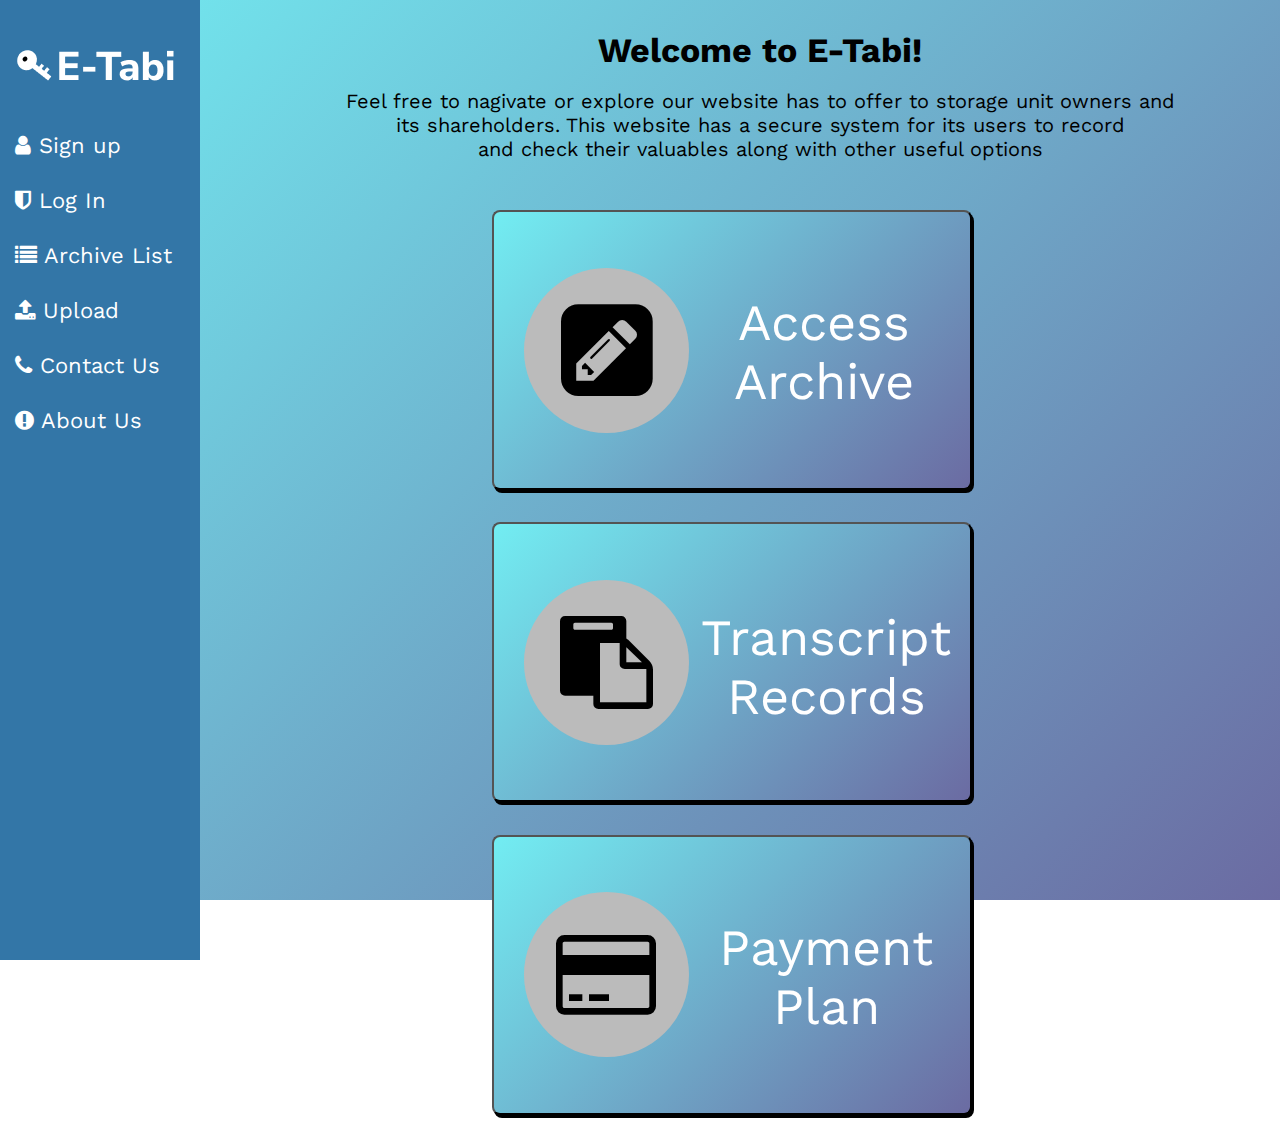
<file: html/index.html>
<!DOCTYPE html>
<html>

<head>
    <meta charset="utf-8">
    <title>Homepage</title>
    <link href="./style.css" rel="stylesheet">
    <link rel="stylesheet" href="https://cdnjs.cloudflare.com/ajax/libs/font-awesome/4.7.0/css/font-awesome.min.css">
</head>

<body>
    <div class="wrapper">
        <div class="background-container"></div>
        <div class="sidebar">
            <a href="index.html"><img src="./logo.png"></a>
            <ul>
                <li><a href="signup.html"><i class="fa fa-user"></i> Sign up</a></li>
                <li><a href="login.html"><i class="fa fa-shield"></i> Log In</a></li>
                <li><a href="archive.html"><i class="fa fa-list"></i> Archive List</a></li>
                <li><a href="upload.html"><i class="fa fa-upload"></i> Upload</a></li>
                <li><a href="contactus.html"><i class="fa fa-phone"></i> Contact Us</a></li>
                <li><a href="about.html"><i class="fa fa-exclamation-circle"></i> About Us</a></li>
            </ul>
        </div>
        <div class="content-area">
            <div class="description">
                <center><p style="font-size: 34px; font-weight: bold;">Welcome to E-Tabi!</p>
                <br>
                <p style="font-size: 20px;">
                    Feel free to nagivate or explore our website has to offer to storage unit owners and 
                <br>
                its shareholders. This website has a secure system for its users to record
                <br>
                and check their valuables along with other useful options</p>
                </center>
            </div>
            
            <br>

            <div class="dis-block">
                <button class="option-box">
                    <div class="option-logo">
                        <a href="#"><i class="fa fa-pencil-square" id="edit"></i></a>
                    </div>
                    <p>Access<br>Archive</p>
                </button>


                <button class="option-box">
                    <div class="option-logo">
                        <a href="#"><i class="fa fa-clipboard"></i></a>
                    </div>
                    <p id="transcript">Transcript<br>Records</p>
                </button>


                <button class="option-box">
                    <div class="option-logo">
                        <a href="#"><i class="fa fa-credit-card"></i></a>
                    </div>
                    <p id="payment">Payment<br>Plan</p>
                </button>
            </div>
            
            </div>
            
            </div>
        </div>
    </div>
</body>

</html>
</file>
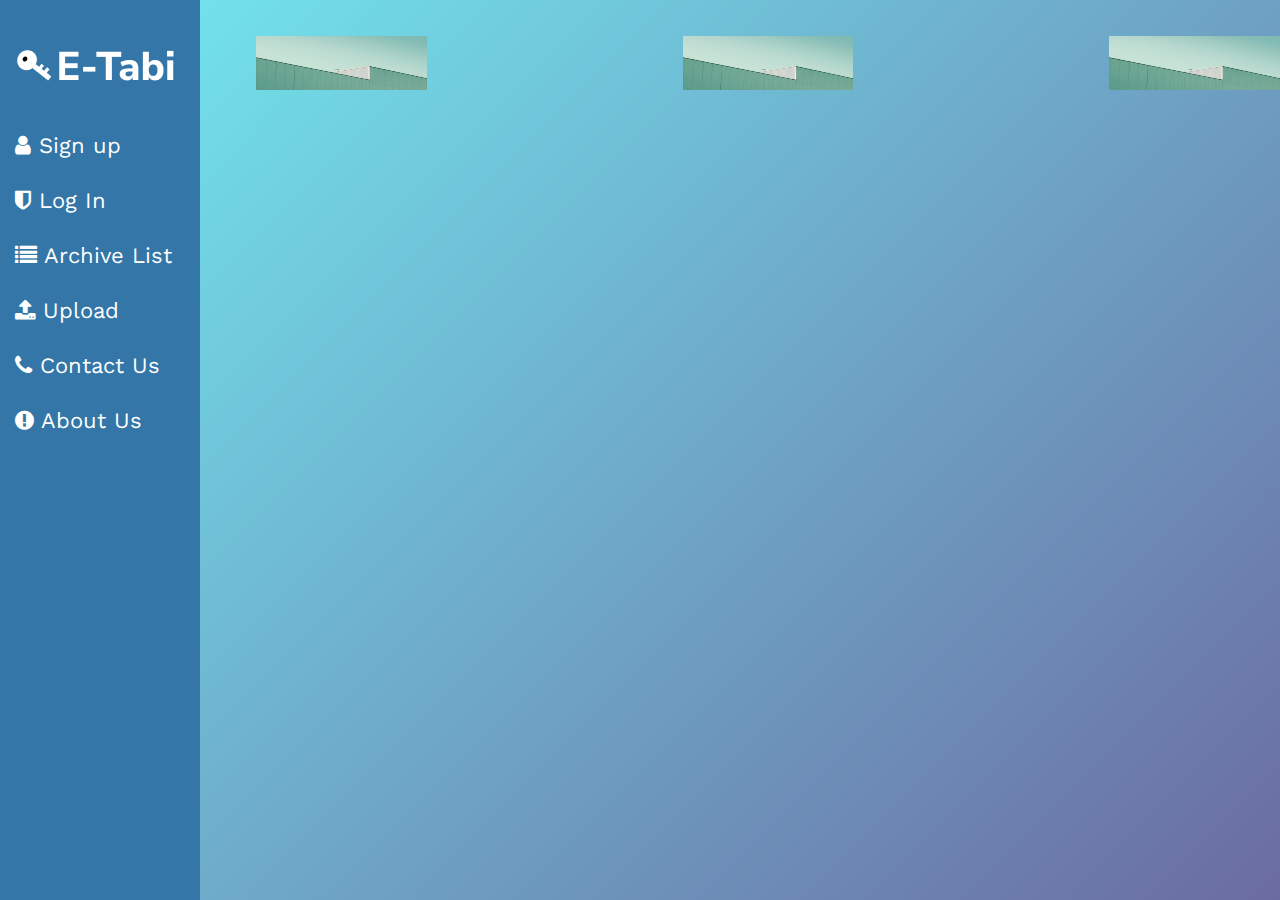
<file: html/archive.html>
<!DOCTYPE html>
<html>
    <head>
        <meta charset="utf-8">
        <title>Archive List</title>
        <link href="./style.css" rel="stylesheet">
        <link rel="stylesheet" href="https://cdnjs.cloudflare.com/ajax/libs/font-awesome/4.7.0/css/font-awesome.min.css">    </head>
    <body>
        <div class="wrapper">
            <div class="sidebar">
                <a href="index.html"><img src="./logo.png"></a>
                    <ul>
                        <li><a href="signup.html"><i class="fa fa-user"></i> Sign up</a></li>
                        <li><a href="login.html"><i class="fa fa-shield"></i> Log In</a></li>
                        <li><a href="archive.html"><i class="fa fa-list"></i> Archive List</a></li>
                        <li><a href="upload.html"><i class="fa fa-upload"></i> Upload</a></li>
                        <li><a href="contactus.html"><i class="fa fa-phone"></i> Contact Us</a></li>
                        <li><a href="about.html"><i class="fa fa-exclamation-circle"></i> About Us</a></li>
                    </ul>
            </div>
            <div class="image-container">
                    <img src="warehouse.jpg" class="image">
                    <div class="overlay">
                        <h1 class="item-num">Item #1</h1>
                        <h2 class="item-description">Lorem ipsum dolor sit amet, consectetur adipiscing elit. 
                            Curabitur condimentum lorem ut urna interdum faucibus.
                             Aenean accumsan quis justo at tempus. Vivamus consectetur euismod
                              diam et sagittis. Nunc eget mi tristique, convallis nisi at, pretium arcu. 
                        </h2>
                    </div>

            </div>

            <div class="image-container">
                <img src="warehouse.jpg" class="image">
                <div class="overlay">
                    <h1 class="item-num">Item #1</h1>
                    <h2 class="item-description">Lorem ipsum dolor sit amet, consectetur adipiscing elit. 
                        Curabitur condimentum lorem ut urna interdum faucibus.
                         Aenean accumsan quis justo at tempus. Vivamus consectetur euismod
                          diam et sagittis. Nunc eget mi tristique, convallis nisi at, pretium arcu. 
                    </h2>
                </div>
            </div>

            <div class="image-container">
                <img src="warehouse.jpg" class="image">
                <div class="overlay">
                    <h1 class="item-num">Item #1</h1>
                    <h2 class="item-description">Lorem ipsum dolor sit amet, consectetur adipiscing elit. 
                        Curabitur condimentum lorem ut urna interdum faucibus.
                         Aenean accumsan quis justo at tempus. Vivamus consectetur euismod
                          diam et sagittis. Nunc eget mi tristique, convallis nisi at, pretium arcu. 
                    </h2>
                </div>
             </div>
            <!-- 
            
                 
            <div class="image-container">
                     <img src="warehouse.jpg" class="image">
                    <div class="overlay">
                        <h1 class="item-num">Item #1</h1>
                        <h2 class="item-description">Lorem ipsum dolor sit amet, consectetur adipiscing elit. 
                            Curabitur condimentum lorem ut urna interdum faucibus.
                             Aenean accumsan quis justo at tempus. Vivamus consectetur euismod
                              diam et sagittis. Nunc eget mi tristique, convallis nisi at, pretium arcu. 
                        </h2>
                    </div>
            </div>
            <div class="image-container"></div>
                    <img src="warehouse.jpg" class="image">
                    <div class="overlay">
                        <h1 class="item-num">Item #1</h1>
                        <h2 class="item-description">Lorem ipsum dolor sit amet, consectetur adipiscing elit. 
                            Curabitur condimentum lorem ut urna interdum faucibus.
                             Aenean accumsan quis justo at tempus. Vivamus consectetur euismod
                              diam et sagittis. Nunc eget mi tristique, convallis nisi at, pretium arcu. 
                        </h2>
                    </div>
                
            </div>
             -->
        </div>
        
    </body>
</html>
</file>
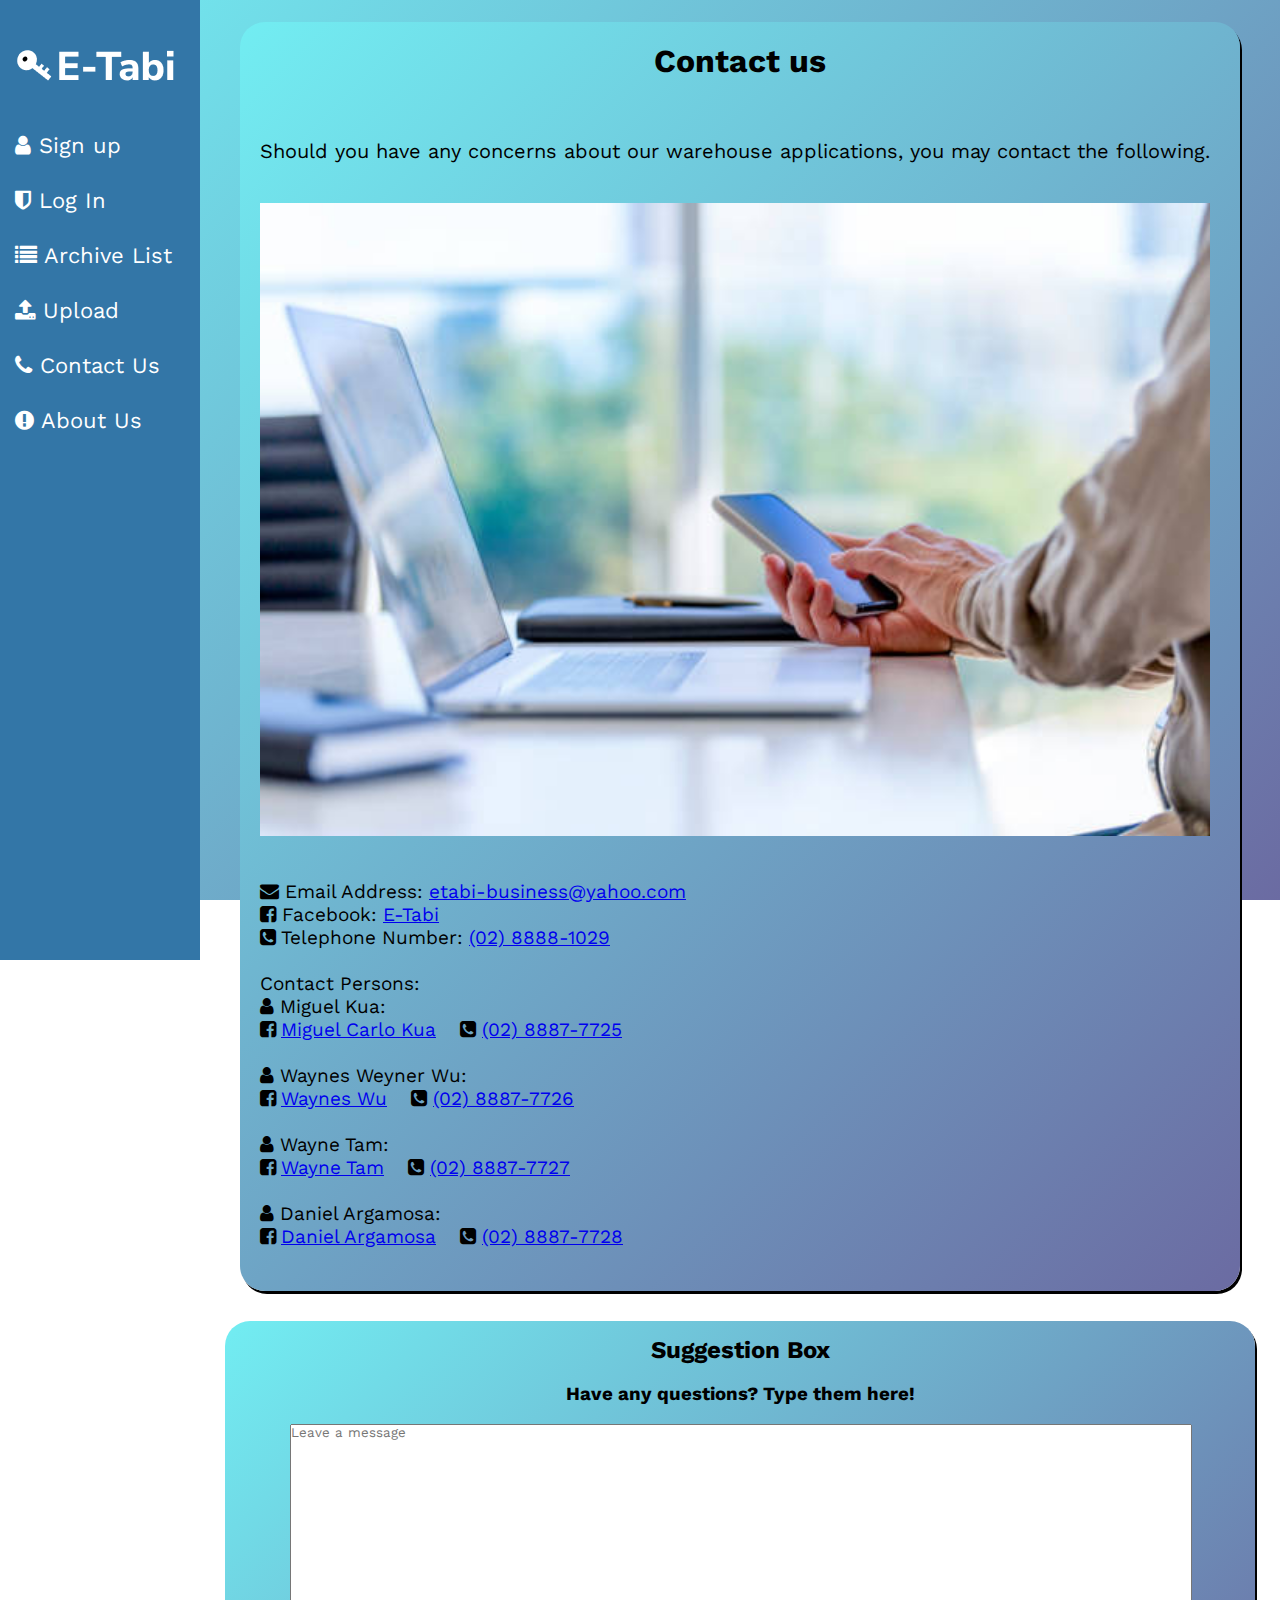
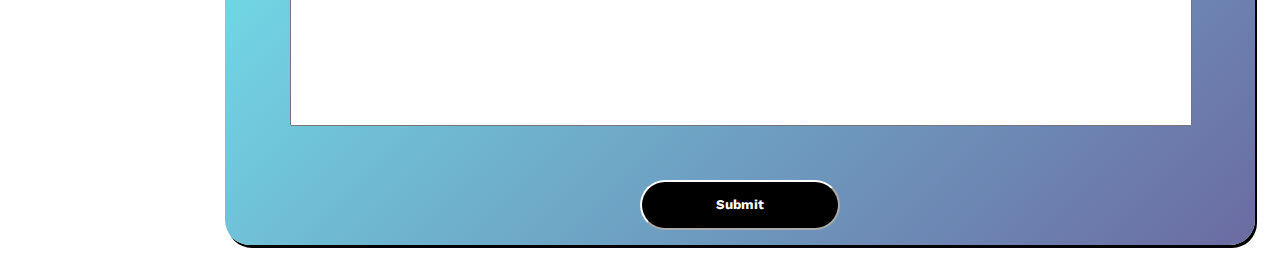
<file: html/contactus.html>
<!DOCTYPE html>
<html>
    <head>
        <meta charset="utf-8">
        <title>Contact Us</title>
        <link href="./style.css" rel="stylesheet">
        <link rel="stylesheet" href="https://cdnjs.cloudflare.com/ajax/libs/font-awesome/4.7.0/css/font-awesome.min.css">    </head>
    <body>
        <div class="bg-image"></div>
        <div class="wrapper">
            <div class="sidebar">
                <a href="index.html"><img src="./logo.png"></a>
                    <ul>
                        <li><a href="signup.html"><i class="fa fa-user"></i> Sign up</a></li>
                        <li><a href="login.html"><i class="fa fa-shield"></i> Log In</a></li>
                        <li><a href="archive.html"><i class="fa fa-list"></i> Archive List</a></li>
                        <li><a href="upload.html"><i class="fa fa-upload"></i> Upload</a></li>
                        <li><a href="contactus.html"><i class="fa fa-phone"></i> Contact Us</a></li>
                        <li><a href="about.html"><i class="fa fa-exclamation-circle"></i> About Us</a></li>
                    </ul>
            </div>
            <div class="content-area">
                <div class="contact-box">
                     <div class="contact-details" style="padding: 20px;">
                        <center><h1>Contact us</h1></center><br>
                     </div>
                     <p class="text-20">Should you have any concerns about our warehouse applications, you may contact the following.</p>
                     <div class="location-picture">
                        <img src="./contact.jpg" class="warehouse">
                     </div>
                     <div class="socials-box">
                        <i class="fa fa-envelope"></i> Email Address: <a href="#">etabi-business@yahoo.com</a><br>
                        <i class="fa fa-facebook-square"></i> Facebook: <a href="#">E-Tabi</a><br>
                        <i class="fa fa-phone-square"></i> Telephone Number: <a href="#">(02) 8888-1029</a><br>
                        <br>Contact Persons:<br>
                        <i class="fa fa-user"></i> Miguel Kua:<br> 
                            <i class="fa fa-facebook-square"> <a href="#">Miguel Carlo Kua</a></i>&nbsp;&nbsp;&nbsp;&nbsp;<i class="fa fa-phone-square"></i> <a href="#">(02) 8887-7725</a><br><br>
                            <i class="fa fa-user"></i> Waynes Weyner Wu:<br> 
                            <i class="fa fa-facebook-square"> <a href="#">Waynes Wu</a></i>&nbsp;&nbsp;&nbsp;&nbsp;<i class="fa fa-phone-square"></i> <a href="#">(02) 8887-7726</a><br><br>
                            <i class="fa fa-user"></i> Wayne Tam:<br> 
                            <i class="fa fa-facebook-square"> <a href="#">Wayne Tam</a></i>&nbsp;&nbsp;&nbsp;&nbsp;<i class="fa fa-phone-square"></i> <a href="#">(02) 8887-7727</a><br><br>
                            <i class="fa fa-user"></i> Daniel Argamosa:<br> 
                            <i class="fa fa-facebook-square"> <a href="#">Daniel Argamosa</a></i>&nbsp;&nbsp;&nbsp;&nbsp;<i class="fa fa-phone-square"></i> <a href="#">(02) 8887-7728</a><br><br>
                     </div>
                 </div>
                 <div class="suggestion-box">
                    <div class="sug-block">
                        <center><h2>Suggestion Box</h2><br><h3>Have any questions? Type them here!</h3><br></center>
                        <textarea placeholder="Leave a message" id="suggestion-box"></textarea>
                    </div>
                    <center><button class="submit-button" id="submit">Submit</button></center>
                 </div>
             </div>
        </div>
    </body>
</html>
</file>
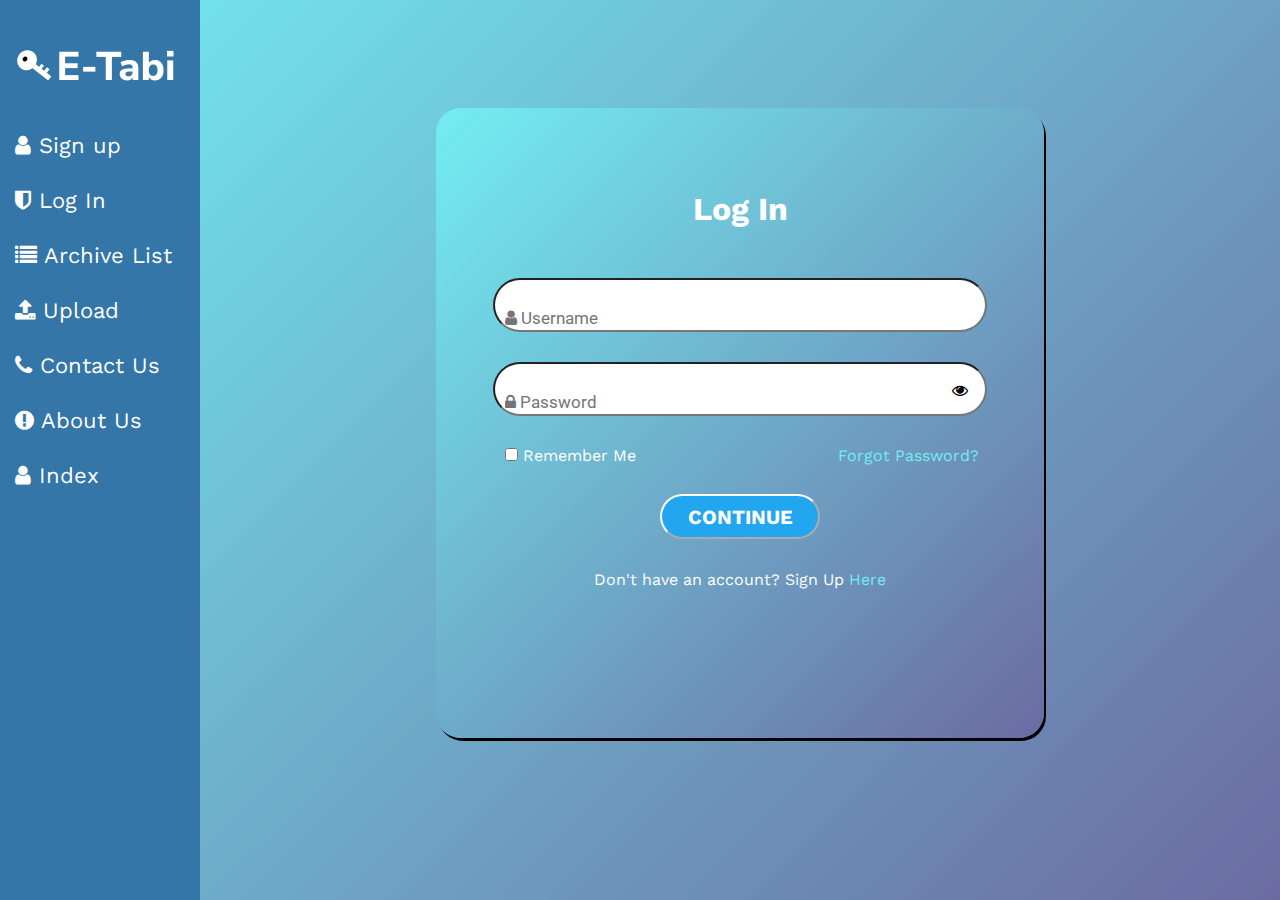
<file: html/login.html>
<!DOCTYPE html>
<html>
    <head>
        <meta charset="utf-8">
        <title>Log In</title>
        <link href="./style.css" rel="stylesheet">
        <link rel="stylesheet" href="https://cdnjs.cloudflare.com/ajax/libs/font-awesome/4.7.0/css/font-awesome.min.css">    
    </head>    
    <body>
        <div class="wrapper">
            <div class="background-container"></div>
            <div class="sidebar">
                <a href="index.html"><img src="./logo.png"></a>
                    <ul>
                        <li><a href="signup.html"><i class="fa fa-user"></i> Sign up</a></li>
                        <li><a href="login.html"><i class="fa fa-shield"></i> Log In</a></li>
                        <li><a href="archive.html"><i class="fa fa-list"></i> Archive List</a></li>
                        <li><a href="upload.html"><i class="fa fa-upload"></i> Upload</a></li>
                        <li><a href="contactus.html"><i class="fa fa-phone"></i> Contact Us</a></li>
                        <li><a href="about.html"><i class="fa fa-exclamation-circle"></i> About Us</a></li>
                        <li><a href="index.html"><i class="fa fa-user"></i> Index</a></li>
                    </ul>
            </div>
            <div class="content-area">
                <div class="login-box">
                    <h1>Log In</h1>
                    <input class="text-field" type="text" placeholder="&#xF007; Username" style="font-family: Roboto, FontAwesome;"><br>
                    <input id="id_password" class="text-field" type="password" placeholder="&#xF023; Password" style="font-family: Roboto, FontAwesome;">
                            <i class="fa fa-eye" id="togglePassword" style="position: absolute; margin-left: -35px; margin-top: 20px; cursor: pointer; color:black"></i>
                    <p class="text-10" id ="extras">&emsp;&emsp;&emsp;&emsp;&nbsp;<input type="checkbox"> Remember Me &emsp;&emsp;&emsp;&emsp;&emsp;&emsp;&emsp;&emsp;&emsp;&emsp;&emsp;&emsp;&nbsp;<a href="#">Forgot Password?</a></p>
                    <br><button type="button" class="action-confirm">CONTINUE</button>
                    <p class="text-10">Don't have an account? Sign Up <a href="#">Here</a></p>
                </div>
            </div>

        </div>
    </body>
</html>
</file>
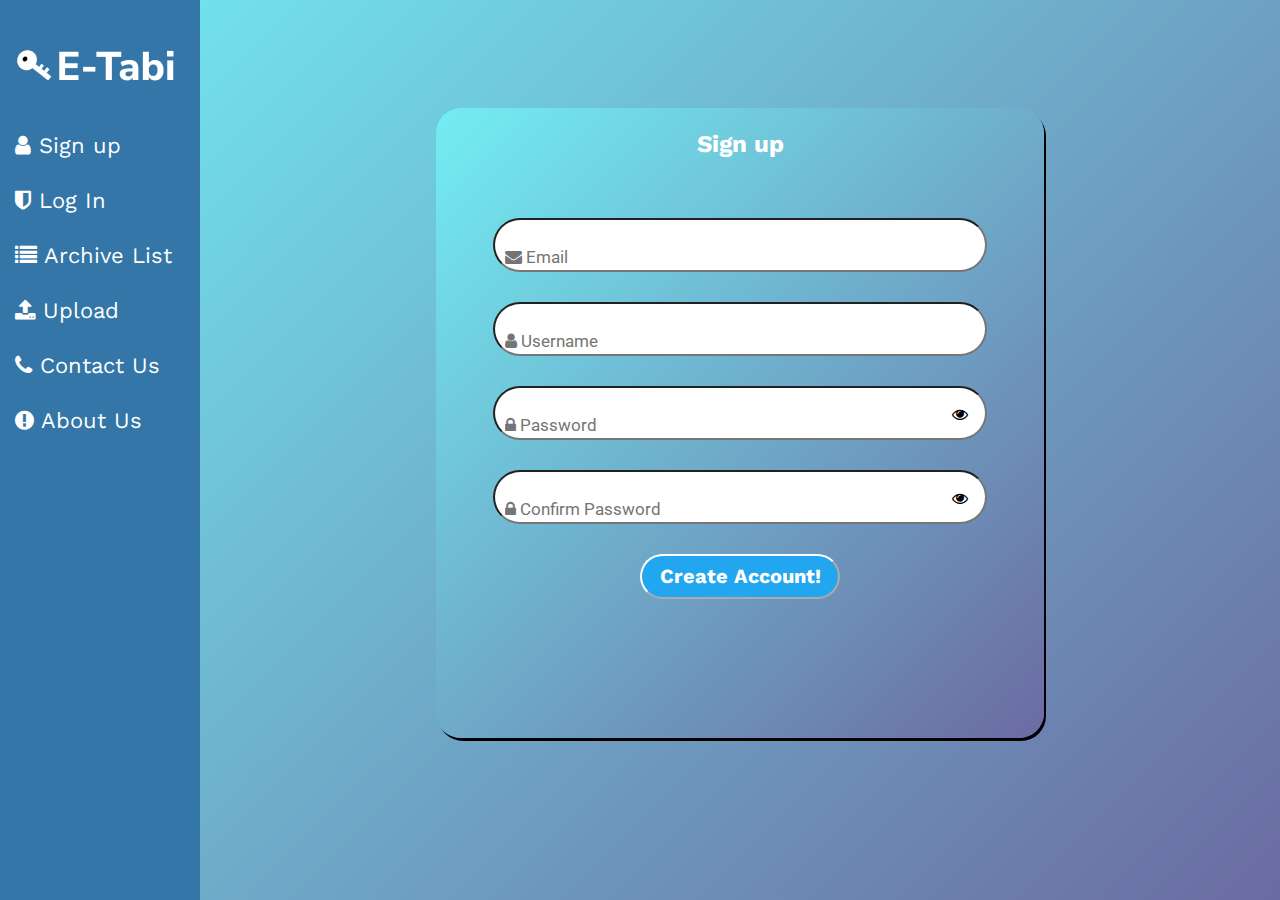
<file: html/signup.html>
<!DOCTYPE html>
<html>

<head>
    <meta charset="utf-8">
    <title>Sign Up</title>
    <link href="./style.css" rel="stylesheet">
    <link rel="stylesheet" href="https://cdnjs.cloudflare.com/ajax/libs/font-awesome/4.7.0/css/font-awesome.min.css">    
</head>

<body>
    <div class="wrapper">
        <div class="sidebar">
            <a href="index.html"><img src="./logo.png"></a>
            <ul>
                <li><a href="signup.html"><i class="fa fa-user"></i> Sign up</a></li>
                <li><a href="login.html"><i class="fa fa-shield"></i> Log In</a></li>
                <li><a href="archive.html"><i class="fa fa-list"></i> Archive List</a></li>
                <li><a href="upload.html"><i class="fa fa-upload"></i> Upload</a></li>
                <li><a href="contactus.html"><i class="fa fa-phone"></i> Contact Us</a></li>
                <li><a href="about.html"><i class="fa fa-exclamation-circle"></i> About Us</a></li>
            </ul>
        </div>
        <div class="content-area">
            <div class="login-box">
                <center><h2 class="h2-10">Sign up</h2>
                <!-- <input class="text-field" type="text" placeholder="&#xF007; Username" style="font-family: Roboto, FontAwesome;"><br> -->
                <!-- <input id="id_password" class="text-field" type="password" placeholder="&#xF023; Password" style="font-family: Roboto, FontAwesome;"> -->
    
                <form action="">
                    <div class="input-container">
                        <!-- <i class="fa fa-envelope"></i> -->
                        <input type="email" id="email" placeholder="&#xf0e0; Email" required class="text-field">
                    </div>
    
                    <div class="input-container">
                        <!-- <i class="fa fa-user"></i> -->
                        <input type="text" id="username" placeholder="&#xF007; Username" required class="text-field"> 
                    </div>
                    <div class="input-container">
                        <!-- <i class="fa fa-lock"></i> -->
                        <input type="password" id="password" placeholder="&#xf023; Password" required class="text-field">
                        <i class="fa fa-eye" id="togglePassword" style="position: absolute; margin-left: -35px; margin-top: 20px; cursor: pointer; color:black"></i>
                    </div>
                    <div class="input-container">
                        <!-- <i class="fa fa-lock"></i> -->
                        <input type="password" id="confirm-password" placeholder="&#xf023; Confirm Password" required class="text-field">
                        <i class="fa fa-eye" id="togglePassword" style="position: absolute; margin-left: -35px; margin-top: 20px; cursor: pointer; color:black"></i>
                    </div>
                    <button type="submit" class="action-confirm" style="width: 200px;">Create Account!</button>
                </form>
                </center>
            </div>
        </div>

</body>
<style>
    input{
        font-family: Roboto, FontAwesome;
    }
</style>
</html>
</file>
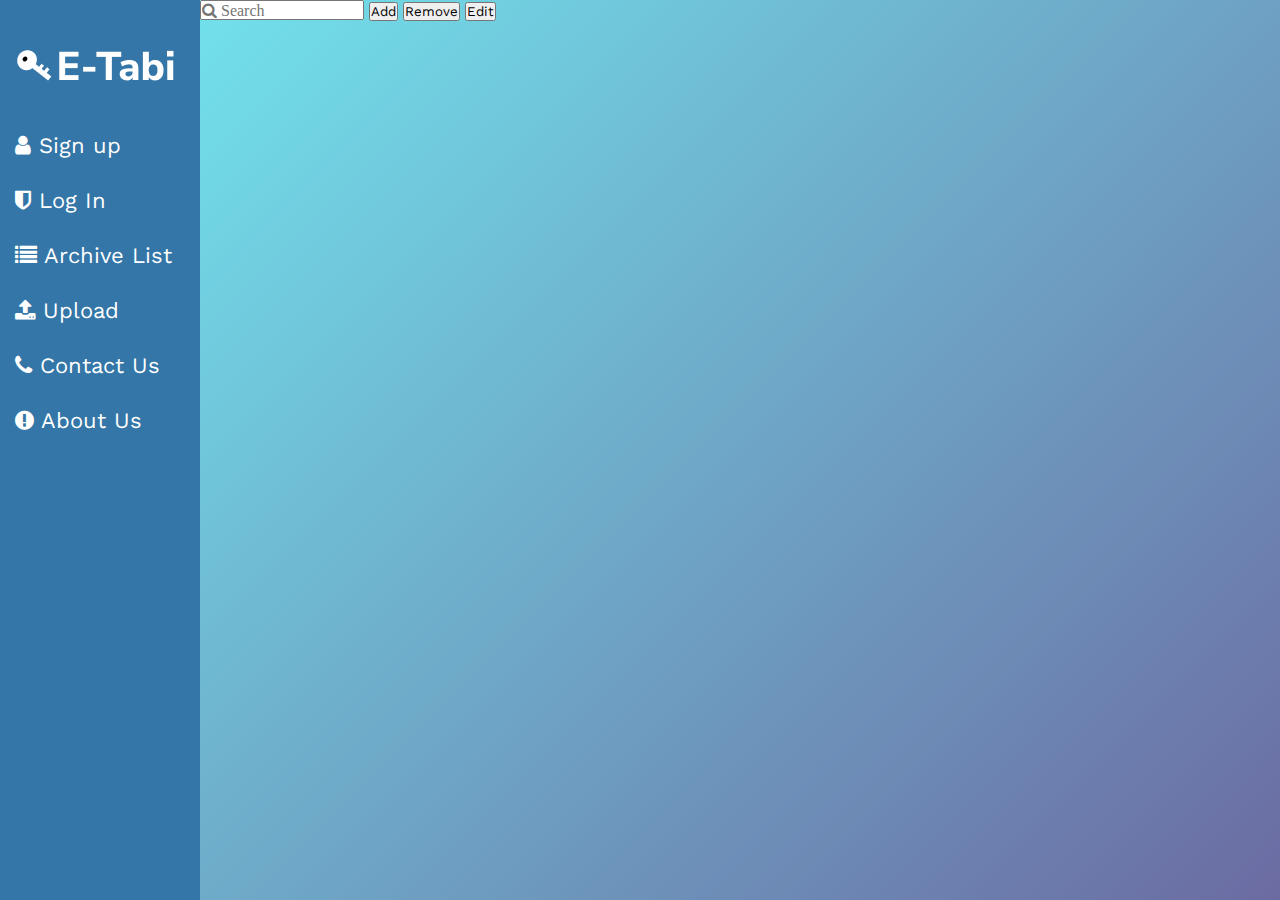
<file: html/upload.html>
<!DOCTYPE html>
<html>
    <head>
        <meta charset="utf-8">
        <title>Upload Unit</title>
        <link href="./style.css" rel="stylesheet">
        <link rel="stylesheet" href="https://cdnjs.cloudflare.com/ajax/libs/font-awesome/4.7.0/css/font-awesome.min.css">    </head>
    <body>
        <div class="wrapper">
            <div class="sidebar">
                <a href="index.html"><img src="./logo.png"></a>
                    <ul>
                        <li><a href="signup.html"><i class="fa fa-user"></i> Sign up</a></li>
                        <li><a href="login.html"><i class="fa fa-shield"></i> Log In</a></li>
                        <li><a href="archive.html"><i class="fa fa-list"></i> Archive List</a></li>
                        <li><a href="upload.html"><i class="fa fa-upload"></i> Upload</a></li>
                        <li><a href="contactus.html"><i class="fa fa-phone"></i> Contact Us</a></li>
                        <li><a href="about.html"><i class="fa fa-exclamation-circle"></i> About Us</a></li>
                    </ul>
            </div>
            <div class="content-area">
                <div class="controls">
                    <input type="search" class="search fa" placeholder="&#xf002; Search">
                    <button type="button" class="option-button">Add</button>
                    <button type="button" class="option-button">Remove</button>
                    <button type="button" class="option-button">Edit</button>
                </div>
                <div class="results-area">
                    
                </div>
            </div>
        </div>
       
    </body>
</html>
</file>
<file: html/style.css>
@import url('https://fonts.googleapis.com/css?family=Abel|Abril+Fatface|Acme|Alegreya|Alegreya+Sans|Anton|Archivo|Archivo+Black|Archivo+Narrow|Arimo|Arvo|Asap|Asap+Condensed|Bitter|Bowlby+One+SC|Bree+Serif|Cabin|Cairo|Catamaran|Crete+Round|Crimson+Text|Cuprum|Dancing+Script|Dosis|Droid+Sans|Droid+Serif|EB+Garamond|Exo|Exo+2|Faustina|Fira+Sans|Fjalla+One|Francois+One|Gloria+Hallelujah|Hind|Inconsolata|Indie+Flower|Josefin+Sans|Julee|Karla|Lato|Libre+Baskerville|Libre+Franklin|Lobster|Lora|Mada|Manuale|Maven+Pro|Merriweather|Merriweather+Sans|Montserrat|Montserrat+Subrayada|Mukta+Vaani|Muli|Noto+Sans|Noto+Serif|Nunito|Open+Sans|Open+Sans+Condensed:300|Oswald|Oxygen|PT+Sans|PT+Sans+Caption|PT+Sans+Narrow|PT+Serif|Pacifico|Passion+One|Pathway+Gothic+One|Play|Playfair+Display|Poppins|Questrial|Quicksand|Raleway|Roboto|Roboto+Condensed|Roboto+Mono|Roboto+Slab|Ropa+Sans|Rubik|Saira|Saira+Condensed|Saira+Extra+Condensed|Saira+Semi+Condensed|Sedgwick+Ave|Sedgwick+Ave+Display|Shadows+Into+Light|Signika|Slabo+27px|Source+Code+Pro|Source+Sans+Pro|Spectral|Titillium+Web|Ubuntu|Ubuntu+Condensed|Varela+Round|Vollkorn|Work+Sans|Yanone+Kaffeesatz|Zilla+Slab|Zilla+Slab+Highlight');


*{
    margin: 0;
    padding: 0;
    font-family: Work Sans;
}

body{
    background-image: linear-gradient(135deg, #72EDF2 0%, #6b6ba2 100%);
    background-size: cover;
    background-attachment: fixed;
}

/* .dis-block{
    font-size: 32px;
    font-weight: bolder;
    border-radius: 8px; 
    align-items: center;
    justify-content: center;
    justify-content: space-evenly;
    flex-wrap: wrap;

} */


.option-logo {
    height: 165px;
    width: 165px;
    background-color: #bbb;
    border-radius: 50%;
    display: flex;
    align-items: center;
    justify-content: center;
    margin-left: 30px;
}

.option-logo a{
    color: black;
    position: absolute;
}

.option-logo a i{
    font-size: 7em;
}

#edit{
    font-size: 8em;
}

.option-box { 
    display: block;
    width: 480px;
    height: 280px;
    border-radius: 8px;
    overflow: hidden;
    margin-left: 27%;
    margin-bottom: 3%;
    background-image: linear-gradient(135deg, #72EDF2 0%, #6b6ba2 100%);
    box-shadow: 2px 3px black;
}


.dis-block p{
    margin-left: 4.75em;
    margin-top: -2.75em;
    position: absolute;
    color: white;
    font-size: 3.8em;
}

#transcript{
    margin-left: 4.1em;
    margin-top: -2.7em;
}

#payment{
    margin-left: 4.45em;
    margin-top: -2.75em;
}


.dis-block .action-confirm{
    left: 350px;
}

.action-confirm{
    background-color: var(--primary-color, #23A6F0);
    border-radius: 40px;
    border-color: white;
    width: 130px;
    height: 40px;
    margin-bottom: 5%;
    text-align: center;
    font-family: "Work Sans";
    font-weight: bold;
    font-size: 20px;
    color: white;
    position: relative;
}

.wrapper{
    display: flex;
    position: relative;
    
}
.wrapper .sidebar{
    position: fixed;
    width: 200px;
    height: 100%;
    background: #3376A7;
    padding: 30px 0;
}

.wrapper .sidebar img{
    margin-bottom: 10px;
    padding: 10px;
}

.wrapper .sidebar ul li{
    list-style-type: none;
    padding: 15px;
    border-bottom: 1px;
}

.wrapper .sidebar  ul li a{
    text-decoration: none;
    color: white;
    font-family: 'Work Sans', sans-serif;
    font-size: 22px;
}

.wrapper .sidebar ul li:hover{
    background: white;
}

.wrapper .sidebar ul li:hover a{
    color: black;
}

.wrapper .login-box{
    padding-top: 2%;
    border-radius: 25px;
    width: 38rem;
    height: 38rem;
    margin: auto;
    margin-top: 10%;
    background: linear-gradient(135deg, #72EDF2 0%, #6b6ba2 100%);
    color: white;
    text-align: center;
    box-shadow: 2px 3px black;
}

.wrapper .login-box h1{
    color:#ffffff;
    padding-top: 10%;
    padding-bottom: 50px;
}

.wrapper .login-box .text-field{
    border-radius: 40px;
    width: 480px;
    height: 50px;
    padding-left: 10px;
    margin-bottom: 30px;
    font-size: 17px;
}


.wrapper .login-box .text-field::placeholder{
    position: absolute;
    padding-top: 12.5px;
}

.wrapper .login-box .action-confirm{
    background-color: var(--primary-color, #23A6F0);
    border-color: white;
    border-radius: 40px;
    width: 160px;
    height: 45px;
    margin-bottom: 5%;
    text-align: center;
    font-family: "Work Sans";
    font-weight: bold;
    font-size: 20px;
    color: white;
}

.text-10{
    margin-bottom: 10px;
    font-size: 16px;
    text-align: center;
}

#extras{
    text-align: left;
}

.text-10 a{
    text-decoration: none;
    color: #72EDF2;
}


.h2-10{
    margin-bottom: 60px;
    text-align: center;
}


/*Responsive Navbar*/
@media (max-width: 400px){
    .wrapper{
        display: flex;
        position: relative;
    }
    .wrapper .sidebar{
        width: 100%;
        height: 100%
    }    

    .wrapper .sidebar img{
        display: block;
        margin: auto;
    }

    .wrapper .sidebar ul li{
        text-align: center;
    }
}

.sidebar{
    flex: 0 0 200px;
}

.wrapper .content-area{
    width: 100%;
    margin-left: 200px;
}
.description{
    margin: 30px;
    margin-right: -10px;
}

.contact-box{
    display: block;

    width: 1000px;
    height: auto;
    background: linear-gradient(135deg, #72EDF2 0%, #6b6ba2 100%);
    border-radius: 25px;
    margin: auto;
    margin-top: 2%;
    box-shadow: 2px 3px black;
}

.contact-box .text-20{
    font-size: 20px;
    padding: 20px;
}

.contact-box .location-picture{
    padding: 20px;
}

.contact-box .socials-box{
    padding: 20px;
    font-size: 19px;
}

.warehouse{
    width: 950px;
}

.suggestion-box{
    margin: auto;
    background: linear-gradient(135deg, #72EDF2 0%, #6b6ba2 100%);
    border-radius: 25px;
    margin-top: 30px;
    margin-bottom: 30px;
    width: 1000px;
    height: auto;
    padding: 15px;
    box-shadow: 2px 3px black;
}

.suggestion-box .sug-block{
    padding-left: 5%;
    padding-right: 5%;
    padding-bottom: 5%;
}

#suggestion-box{
    resize: none;
    width: 900px;
    height: 300px;
}

#submit{
    width: 200px;
    height: 50px;
    border-radius: 25px;
    border-color: white;
    background-color: black;
    color: white;
    font-weight: bold;
}



.image-container{
    display: inline-block;
    position: relative;
    width:300px;
    margin-top: 2.85%;
    margin-left: 20%;
    transition: transform 0.3s ease-in-out;
}

.image-container:hover {
    transform: scale(1.2);
}
.overlay{
    position: absolute;
    bottom: 0;
    left: 0;
    right: 0;
    top: 0;
    background-color: rgba(0,0,0,0.60);
    overflow:hidden;
    width:100%;
    height:0;
    transition: .5s ease;
    text-align: center;
}

.image-container:hover .overlay{
    height: 50%;
    color:white;
    width:100%;
    position: absolute;
  
}
.image{
   display: block;
   width: 100%;
   height:50%;
}
h1.item-num{
    margin-top: 10%;
    font-size: 2vw;

}
h2.item-description{
    margin-top: 10%;
}
</file>
